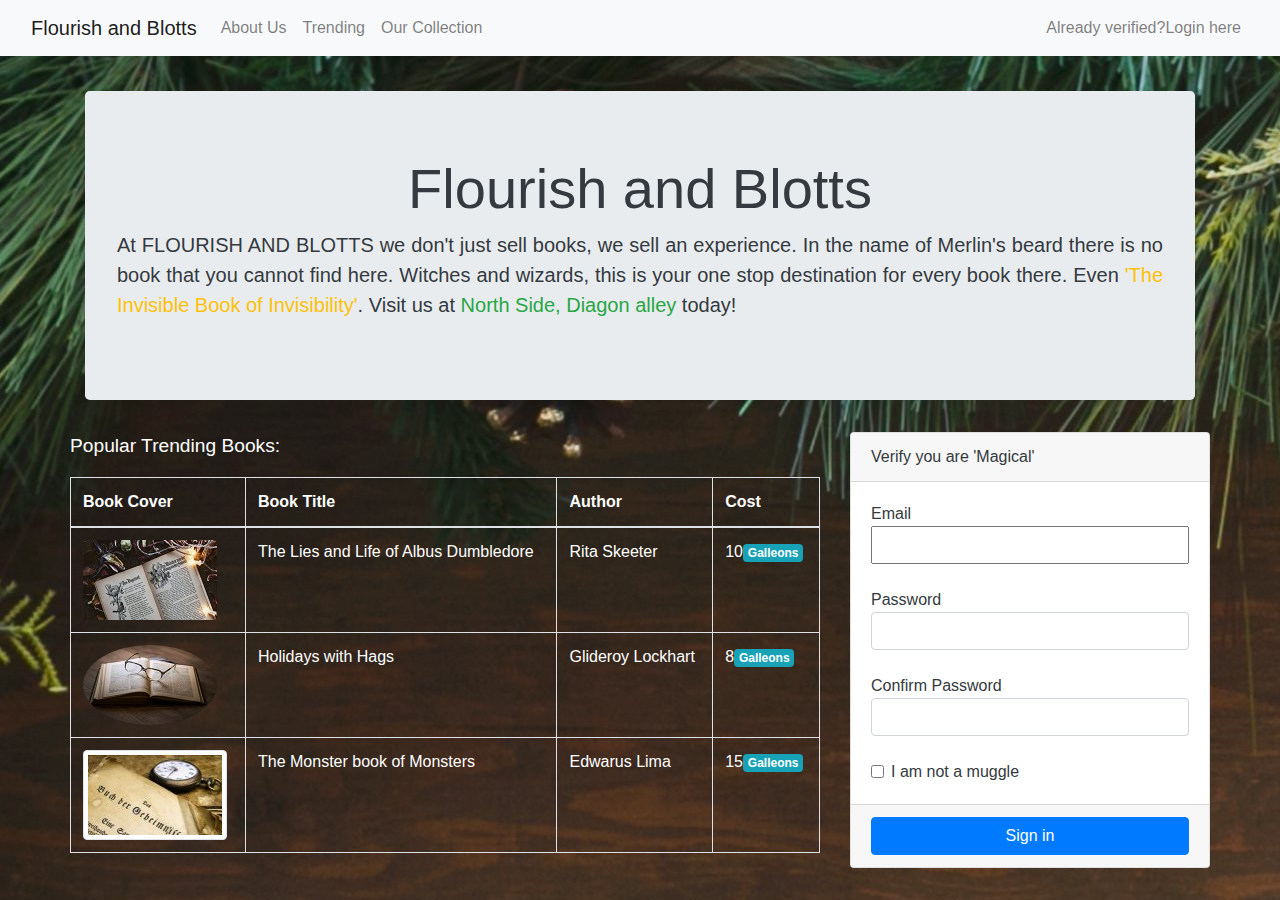
<file: FlourishandBlotts/index.html>
<!DOCTYPE html>
<html>
<head>
  <title>Flourish and Blotts</title>
  <link rel="stylesheet" href="./css/bootstrap.css">
  <link rel="stylesheet" href="./css/styles.css">
  <script type="text/javascript" src="./js/jquery.min.js"></script>
  <script type="text/javascript" src="./js/bootstrap.js"></script>
</head>
<body>
  <nav class="navbar navbar-expand-lg navbar-light bg-light">
    <div class="container-fluid">
       <a class="navbar-brand" href="#">Flourish and Blotts</a>
       <button class="navbar-toggler" type="button" data-bs-toggle="collapse" data-bs-target="#navbarSupportedContent"
        aria-controls="navbarSupportedContent" aria-expanded="false" aria-label="Toggle navigation">
        <span class="navbar-toggler-icon"></span>
      </button>
      <div class="collapse navbar-collapse" id="navbarSupportedContent">
        <ul class="navbar-nav me-auto mb-2 mb-lg-0">
           <li class="nav-item">
             <a class="nav-link" href="#">About Us</a>
            </li>
            <li class="nav-item">
            <a class="nav-link" href="#">Trending</a>
            </li>
            <li class="nav-item">
            <a class="nav-link" href="#">
              Our Collection
            </a>
          </li>
</ul>
<ul class="navbar-nav ml-auto">
          <li class="nav-item">
            <a class="nav-link " href="#">
              Already verified?Login here</a>
          </li>
        </ul>
      </div>
    </div>
  </nav>
  <div class="container" >
    <div class="row">  
      <div class="col-sm-12"> 
        <div class="jumbotron text-justify" style="margin-top: 35px;">
          <h1 class="display-4 text-center text-dark">Flourish and Blotts</h1>
          <p class="lead  text-dark" justify content="between">At FLOURISH AND BLOTTS we don't just sell books, we sell an experience. In the name of Merlin's beard there is 
            no book that you cannot find here. Witches and wizards, this is your one stop destination for every book there. Even <b class="text-warning">'The Invisible
            Book of Invisibility'</b>. Visit us at 
            <b class="text-success">North Side, Diagon alley</b> today!
          </p>  
        </div>
    </div>
    <div class="row">
      <div class="col-sm-8" style="width: 1024px">  
        <table class="table table-bordered">
          <thead>
            <tr><p style="font-size: larger;  width: 710px;">Popular Trending Books:</p>
              <th scope="col">
                Book Cover
              </th>
              <th scope="col">Book Title</th>
              <th scope="col">Author</th>
              <th scope="col">Cost</th>
            </tr>
          </thead>
          <tbody>
            <tr>
              <th scope="row"><img src="images/book1.jpg" class="rounded"></th>
              <td>The Lies and Life of Albus Dumbledore</td>
              <td>Rita Skeeter</td>
              <td>10<span class="badge badge-info">Galleons</span></td>
            </tr>
            <tr>
              <th scope="row"><img src="images/book2.jpg" class="rounded-circle" ></th>
              <td>Holidays with Hags</td>
              <td>Glideroy Lockhart</td>
              <td>8<span class="badge badge-info">Galleons</span></td>
            </tr>
            <tr>
              <th scope="row"><img src="images/book3.jpg" class="img-thumbnail"></th>
              <td>The Monster book of Monsters</td>
              <td>Edwarus Lima</td>
              <td>15<span class="badge badge-info">Galleons</span></td>
            </tr>
          </tbody>
        </table>
      </div>
      <div class="col-sm-4">
        <div class="card">
          <div class="card-header text-dark">
           Verify you are 'Magical'
          </div>
          <div class="card-body text-dark">
      <form>
        <div>Email</div>
        <input type="email" id="form-control" name="inputEmail3" style="width: 100%; padding: 5px;"><br><br>
        <div>
          Password
        </div>
        <input type="password" class="form-control" id="inputPassword3" style="width: 100%;"><br>
        <div>
          Confirm Password
        </div>
        <input type="password" class="form-control" id="inputPassword3" style="width: 100%;"><br>
        <div class="form-check">
          <input class="form-check-input" type="checkbox" id="checkdefault">
          I am not a muggle
         </div>
      </form>
          </div>
          <div class="card-footer">
            <button type="submit" class="btn btn-primary" style="width: 100%">Sign in</button>
          </div>
        </div>
      </div>
    </div>
  </div>
</body>
</html>
</file>
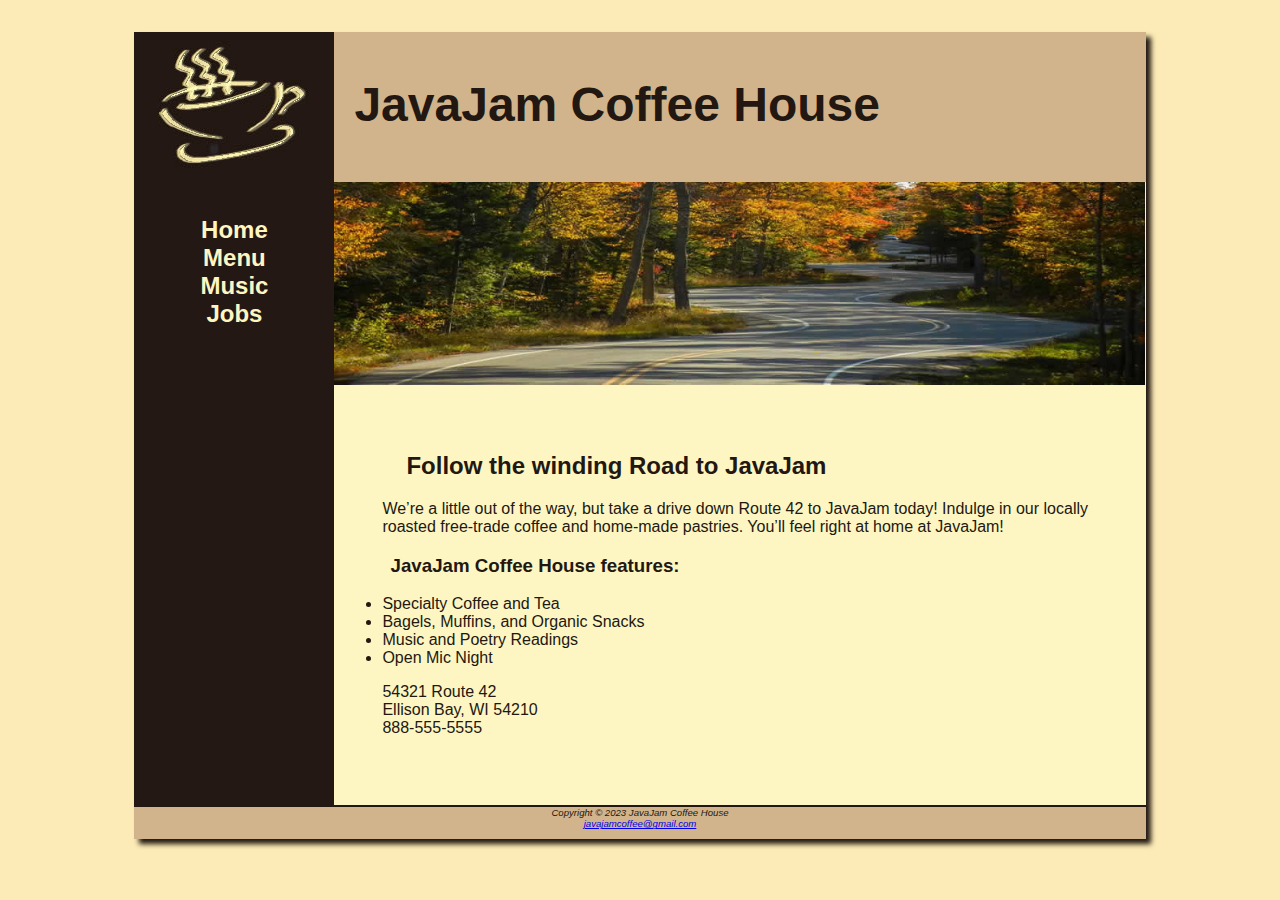
<file: javajam/index.html>
<!DOCTYPE html>
<html lang="en">
	<head>
		<title>JavaJam</title>
		<meta charset="utf-8">
		<link href="style.css" rel="stylesheet">
		<meta name="viewpoint"content="width=device-width,initial-scale=1.0">
	</head>
	<body>
		<div id="wrapper">
			<header>
				<h1>JavaJam Coffee House</h1>
			</header>
			<nav>
				<ul>
					<li><a href="index.html">Home</a></li>
					<li><a href="Menu.html">Menu</a></li>
					<li><a href="Music.html">Music</a></li>
					<li><a href="Jobs.html">Jobs</a></li>
				</ul>
			</nav>
			<main>
				<div id="heroroad"></div>
				<h2>Follow the winding Road to JavaJam</h2>
				<p>We’re a little out of the way, but take a drive down Route 42 to JavaJam today!
				Indulge in our locally roasted free-trade coffee and home-made pastries. You’ll feel
				right at home at JavaJam!</p>
				<h3>JavaJam Coffee House features:</h3>
				<ul>
					<li>Specialty Coffee and Tea</li>
					<li>Bagels, Muffins, and Organic Snacks</li>
					<li>Music and Poetry Readings</li>
					<li>Open Mic Night</li>
				</ul>
				<div>
					54321 Route 42<br>
					Ellison Bay, WI 54210<br>
					<a id="mobile" href="tel:888-555-5555">888-555-5555</a>
					<span id="desktop">888-555-5555</span>
				</div>
				<br>
				<br>
			</main>
				<footer>
					Copyright &copy; 2023 JavaJam Coffee House<br>
					<a href="javajamcoffee@gmail.com">javajamcoffee@gmail.com</a>
				</footer>
		</div>
	</body>
</html>
</file>
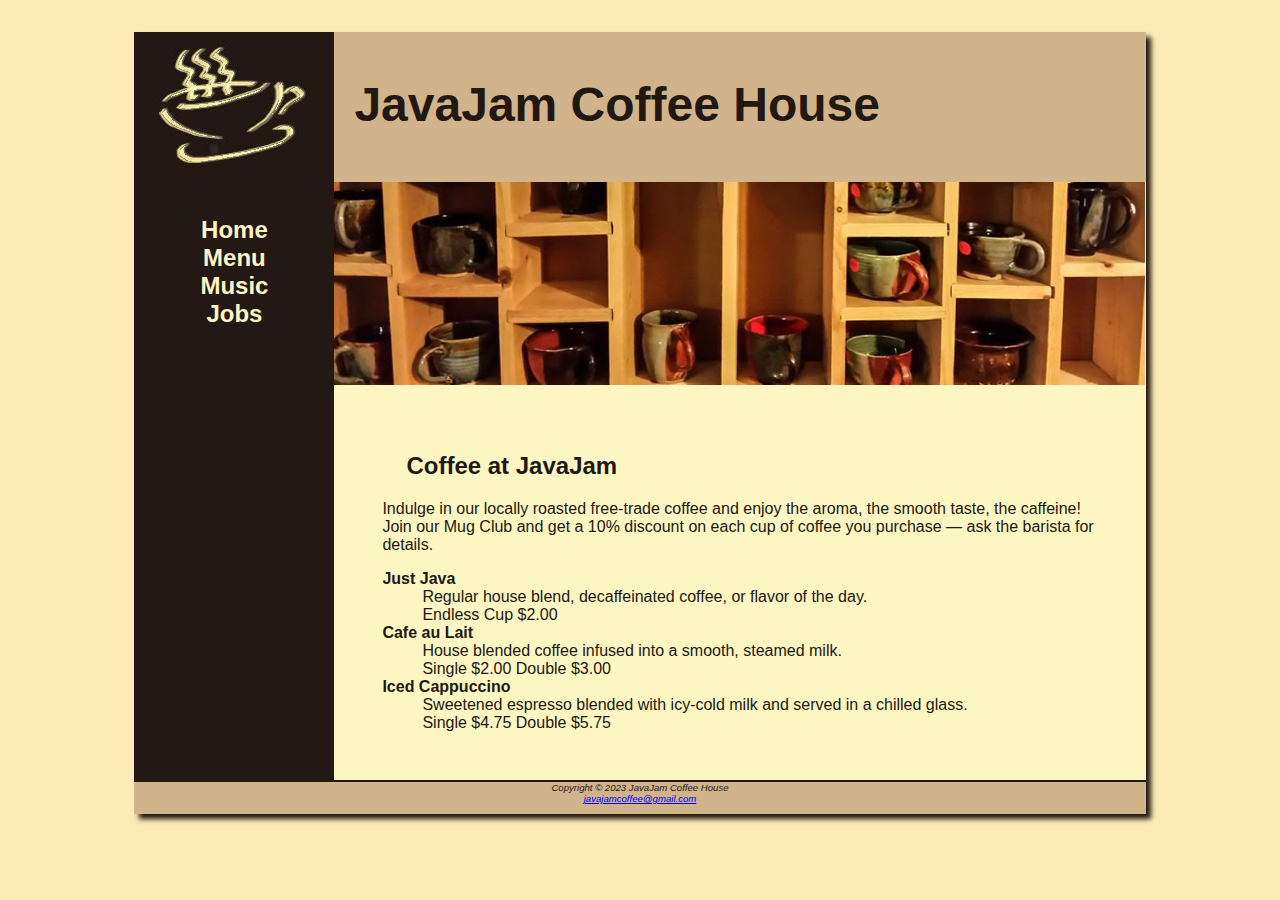
<file: javajam/Menu.html>
<!DOCTYPE html>
<html lang="en">
	<head>
		<title>JavaJam Coffee House Menu</title>
		<meta charset="utf-8">
		<link href="style.css" rel="stylesheet">
		<meta name="viewpoint"
		content="width=device-width,initial-scale=1.0">
	</head>
	<body>
		<div id="wrapper">
		<header>
			<h1>JavaJam Coffee House</h1>
		</header>
		<nav>
			<ul>
				<li><a href="index.html">Home</a></li>
				<li><a href="Menu.html">Menu</a></li>
				<li><a href="Music.html">Music</a></li>
				<li><a href="Jobs.html">Jobs</a></li>
			</ul>
	    </nav>
		<main>
			<div id="heromugs"></div>
			<h2>Coffee at JavaJam</h2>
			<p>Indulge in our locally roasted free-trade coffee and enjoy the aroma, the smooth taste,
			the caffeine! Join our Mug Club and get a 10% discount on each cup of coffee you
			purchase — ask the barista for details.</p>
			<dl>
   				<dt><strong>Just Java</strong></dt>
     			<dd>Regular house blend, decaffeinated coffee, or flavor of the day.<br>
      			Endless Cup $2.00</dd>
   				<dt><strong>Cafe au Lait</strong></dt>
     			<dd>House blended coffee infused into a smooth, steamed milk.<br>
     			Single $2.00 Double $3.00</dd>
   				<dt><strong>Iced Cappuccino</strong></dt>
				<dd>Sweetened espresso blended with icy-cold milk and served in a chilled glass.<br>
    			Single $4.75 Double $5.75</dd>
			</dl>
		</main>
		<footer>
			Copyright &copy; 2023 JavaJam Coffee House<br>
			<a href="javajamcoffee@gmail.com">javajamcoffee@gmail.com</a>
		</footer>
		</div>

	</body>
</html>
</file>
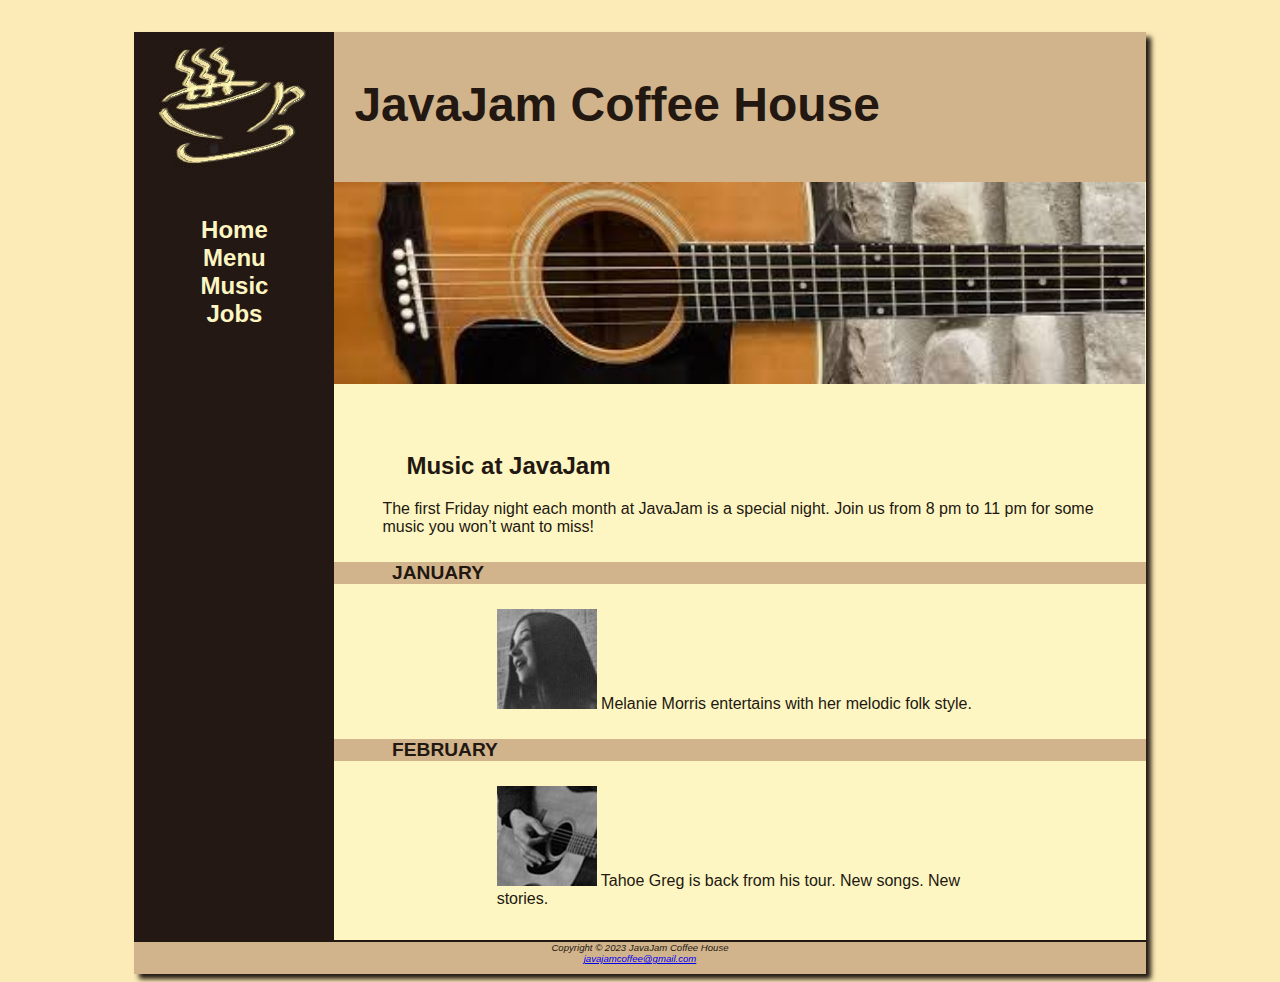
<file: javajam/Music.html>
<!DOCTYPE html>
<html lang="en">
	<head>
		<title>JavaJam Coffee House Music</title>
		<meta charset="utf-8">
		<link href="style.css" rel="stylesheet">
		<meta name="viewpoint"content="width=device-width,initial-scale=1.0">
	</head>
	<body>
		<div id="wrapper">
			<header>
				<h1>JavaJam Coffee House</h1>
			</header>
				<nav>
			<ul>
				<li><a href="index.html">Home</a></li>
				<li><a href="Menu.html">Menu</a></li>
				<li><a href="Music.html">Music</a></li>
				<li><a href="Jobs.html">Jobs</a></li>
			</ul>
	    </nav>
		<main>
			<div id="heroguitar"></div>
			<h2>Music at JavaJam</h2>
			<p>The first Friday night each month at JavaJam is a special night. Join us from 8 pm to
			11 pm for some music you won’t want to miss!</p>
			<h4>January</h4>
			<div class="details">
				 <img class="floatleft" src="m.jpg" alt="Melani"></a>
				 	Melanie Morris entertains with her melodic folk style.
			</div>
			<h4>February</h4>
			<div class="details">
				<img class="floatleft" src="t.jpg" alt="Greg"></a>
					Tahoe Greg is back from his tour. New songs. New stories.
			</div>
		</main>
		<footer>
			Copyright &copy; 2023 JavaJam Coffee House<br>
			<a href="javajamcoffee@gmail.com">javajamcoffee@gmail.com</a>
		</footer>
		</div>
	</body>
</html>
</file>
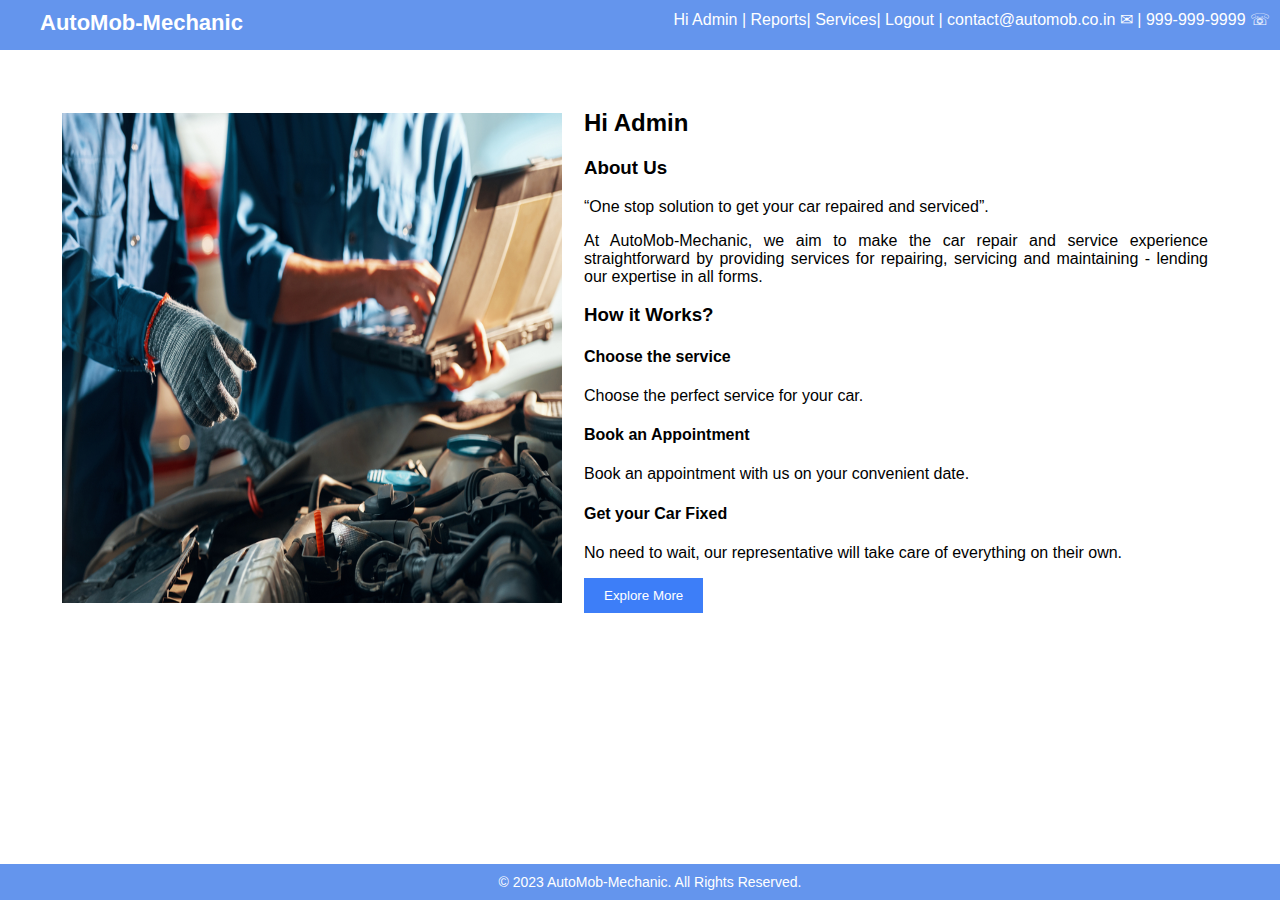
<file: Capstone/html/admin.html>
<!DOCTYPE html>
<html lang="en">

<head>
    <meta charset="UTF-8">
    <meta name="viewport" content="width=device-width, initial-scale=1.0">
    <meta http-equiv="X-UA-Compatible" content="ie=edge" />
    <link rel="stylesheet" href="../css/main.css">
    <link rel="stylesheet" href="../css/home.css">
    <script src="../js/main.js"></script>
    <title>Home | AutoMob-Mechanic</title>
    <style>
        
    </style>
</head>

<body>
    <header>
        <b><a href="./home.html">AutoMob-Mechanic</a></b>
        
        <nav>
            <span>Hi Admin | </span>
            <a href="./reports.html">Reports</a>|
            <a href="./services.html">Services</a>|
            <a href="./home.html" id="logout">Logout | </a>
            <a href="mailto:contact@automob.co.in">contact@automob.co.in &#9993; | </a>
            <a>999-999-9999 &#9743;</a>
        </nav>
    </header>
    <main>
        <section>
            <table>
                <tr>
                    <td>
                        <img src="../images/shutterstock_1162290817.jpg" width="500" height="490">
                    </td>
                    <td>
                        <section>
                            <h2>Hi Admin</h2>
                            <h3>About Us</h3>
                            <q>One stop solution to get your car repaired and serviced</q>.
                            <p>
                                At AutoMob-Mechanic, we aim to make the car repair and service experience
                                straightforward by providing services for repairing, servicing and maintaining -
                                lending our expertise in all forms.
                            </p>
                        </section>
                        <section>
                            <h3>How it Works?</h3>
                            <h4>Choose the service</h4>
                            <p>
                                Choose the perfect service for your car.
                            </p>
                            <h4>Book an Appointment</h4>
                            <p>
                                Book an appointment with us on your convenient date.
                            </p>
                            <h4>Get your Car Fixed</h4>
                            <p>
                                No need to wait, our representative will take care of everything on their
                                own.
                            </p>
                            <button id="explor-btn" onclick="redirectToServicesPage()">Explore More</button>
                            <br><br>
                        </section>
                    </td>
                </tr>
            </table>
        </section>
    </main>
    <footer>
        <span>&copy; 2023 AutoMob-Mechanic. All Rights Reserved.</span>
    </footer>
    <script>
    
        document.getElementById("logout").addEventListener("click", function() {
        window.location.href = "./home.html";
    });
          </script>
          
</body>

</html>
</file>
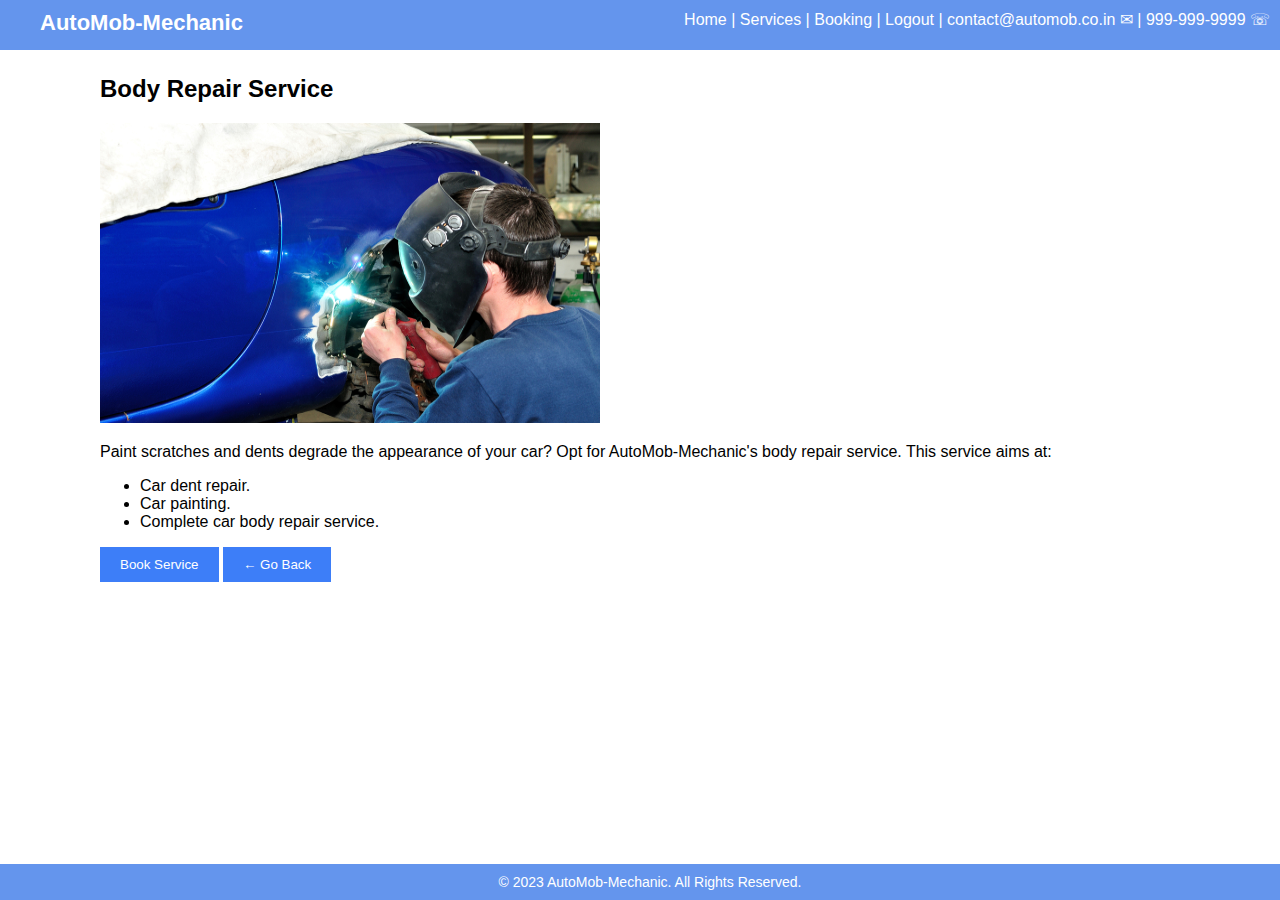
<file: Capstone/html/body-repair-service.html>
<!DOCTYPE html>
<html lang="en">

<head>
    <meta charset="UTF-8">
    <meta name="viewport" content="width=device-width, initial-scale=1.0">
    <meta http-equiv="X-UA-Compatible" content="ie=edge" />
    <link rel="stylesheet" href="../css/main.css">
    <link rel="stylesheet" href="../css/service-detail.css">
    <script src="../js/services.js"></script>
    <title>Body Repair | AutoMob-Mechanic</title>
</head>

<body>
    <header>
        <b><a href="./home.html">AutoMob-Mechanic</a></b>
        <nav>
            <span id="name"></span>
            <a href="./home.html">Home</a> |
            <a href="./services.html">Services</a> |
            <a href="./booking.html">Booking</a> |
            <a href="./home.html" id="logout">Logout | </a>

            <a href="mailto:contact@automob.co.in">contact@automob.co.in &#9993;</a> |
            <a>999-999-9999 &#9743;</a>
        </nav>
    </header>

    <main>
        <section>
            <h2>Body Repair Service</h2>
            <img src="../images/shutterstock_117290149.jpg" width="500" height="300">
            <p>
                Paint scratches and dents degrade the appearance of your car? Opt for AutoMob-Mechanic's
                body repair service. This service aims at:
            </p>
            <ul>
                <li>Car dent repair.</li>
                <li>Car painting.</li>
                <li>Complete car body repair service.</li>
            </ul>
            <button onclick="bookService()">Book Service</button>
            <button onclick="goBack()">&#8592; Go Back</button>
        </section>
    </main>

    <footer>
        <span>&copy; 2023 AutoMob-Mechanic. All Rights Reserved.</span>
    </footer>
</body>

</html>
</file>
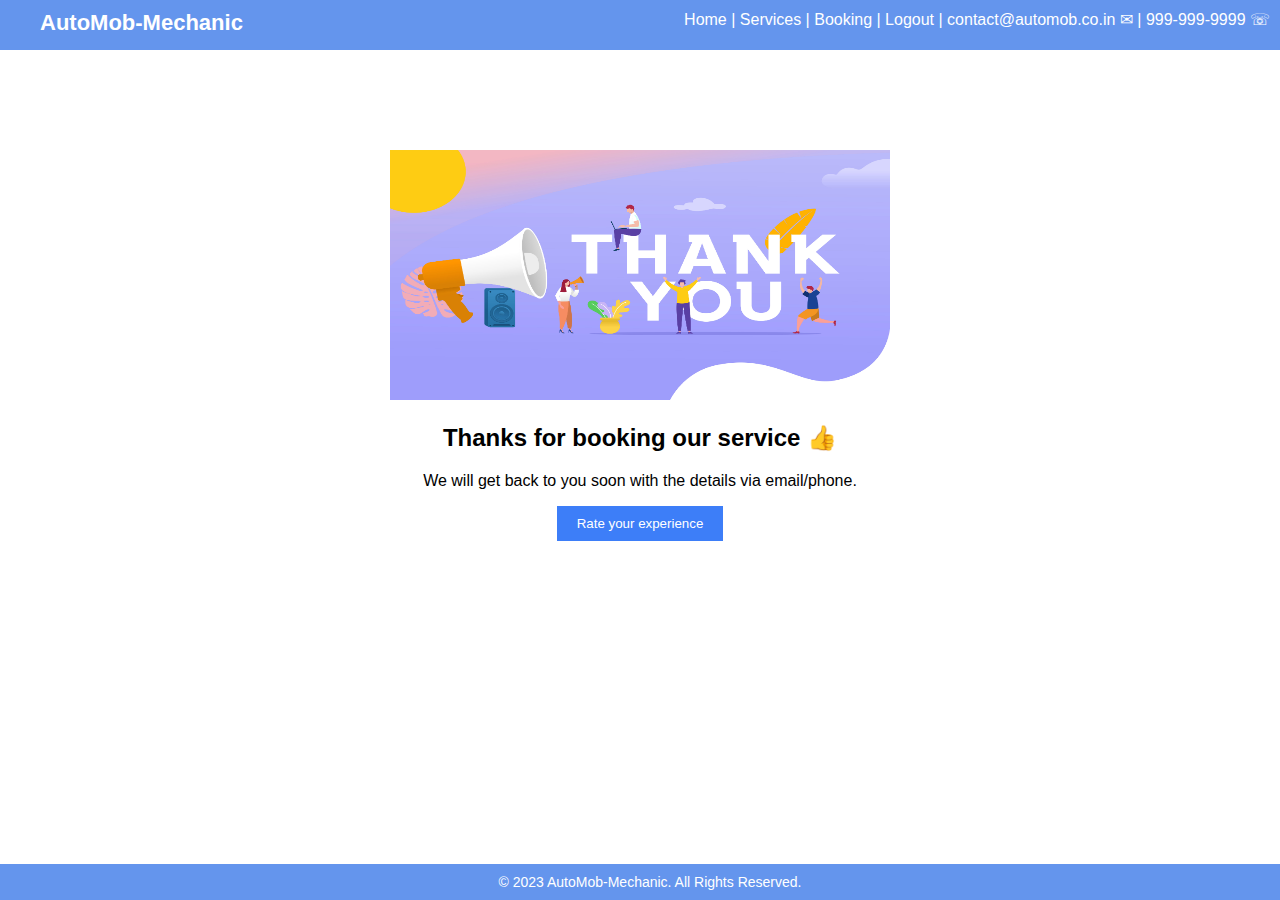
<file: Capstone/html/booking-success.html>
<!DOCTYPE html>
<html lang="en">

<head>
  <meta charset="UTF-8">
  <meta name="viewport" content="width=device-width, initial-scale=1.0">
  <meta http-equiv="X-UA-Compatible" content="ie=edge" />
  <link rel="stylesheet" href="../css/main.css">
  <link rel="stylesheet" href="../css/bookingsuccess.css">
  <link rel="stylesheet" href="../css/modal.css"> 
   <script src="../js/main.js"></script>
  <script src="../js/booking.js"></script>
  <title>Booking Success | AutoMob-Mechanic</title>
</head>

<body>
  <header>
    <b><a href="./home.html">AutoMob-Mechanic</a></b>
    <nav>
      <span id="name"></span>
      <a href="./home.html">Home</a> |
      <a href="./services.html">Services</a> |
      <a href="./booking.html">Booking</a> |
      <a href="./home.html" id="logout">Logout | </a>
      <a href="mailto:contact@automob.co.in">contact@automob.co.in &#9993;</a> |
      <a>999-999-9999 &#9743;</a>
    </nav>
  </header>
  <main>
    <div id="booking-confirmation">
      <img src="../images/shutterstock_1218932152.jpg" width="500" height="250">
      <h2>Thanks for booking our service <span>&#128077;</span></h2>
      <p>We will get back to you soon with the details via email/phone.</p>
      <button id="feedback-button"onclick="setupFeedbackPopup() ">Rate your experience</button>
    </div>
    <div id="rating-popup" class="modal">
      <div class="modal-content">
        <span class="close">&times;</span>
        <h2>Please rate your experience:</h2>
        <form>
          <label for="rating">Rating:</label>
          <select id="rating">
            <option value="1">1</option>
            <option value="2">2</option>
            <option value="3">3</option>
            <option value="4">4</option>
            <option value="5">5</option>
          </select>
          <br><br>
          <button type="submit">Submit</button>
        </form>
      </div>
    </div>
  </main>
  <footer>
    <span>&copy; 2023 AutoMob-Mechanic. All Rights Reserved.</span>
  </footer>

</body>

</html>
</file>
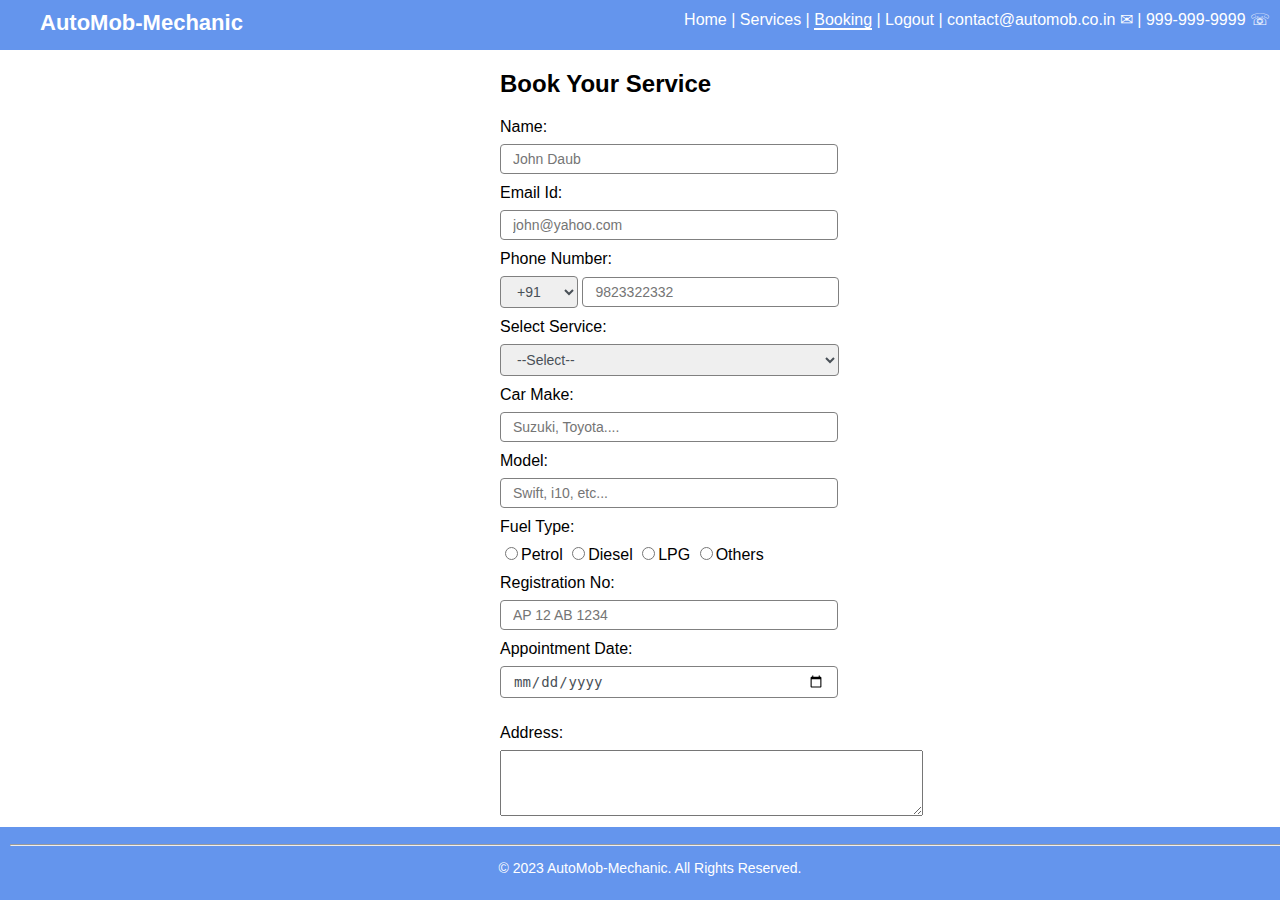
<file: Capstone/html/booking.html>
<!DOCTYPE html>
<html lang="en">

<head>
  <meta charset="UTF-8">
  <meta name="viewport" content="width=device-width, initial-scale=1.0">
  <meta http-equiv="X-UA-Compatible" content="ie=edge" />
  <link rel="stylesheet" href="../css/main.css">
  <link rel="stylesheet" href="../css/booking.css">
  <script src="../js/main.js"></script>

  <script src="../js/booking.js"></script>
  <title>Booking | AutoMob-Mechanic</title>
</head>

<body>
  <header>
    <b><a href="./home.html">AutoMob-Mechanic</a></b>
    <nav>
      <span id="name"></span>
      <a href="./home.html">Home</a> |
      <a href="./services.html">Services</a> |
      <a href="./booking.html" class="active">Booking</a> |
      <a href="./home.html" id="logout">Logout | </a>
      <a href="mailto:contact@automob.co.in">contact@automob.co.in &#9993;</a> |
      <a>999-999-9999 &#9743;</a>
    </nav>
  </header>
  <main>
    <h2>Book Your Service</h2>
    <form method="POST" action="./booking-success.html">
      <div>
        <label for="name">Name:</label>
        <input type="text" id="name" placeholder="John Daub" required pattern="^[A-Za-z]{1,}[\s][A-Za-z]{1,}$">
      </div>
      <div>
        <label for="emailId">Email Id:</label>
        <input type="email" id="emailId" placeholder="john@yahoo.com" required pattern="[A-z\d\s]{1,}[@][a-z]{1,}(.com)$">
      </div>
      <div>
        <label for="phNo">Phone Number:</label>
        <select id="phNoCode">
          <option value="+213">+213</option>
          <option value="+91" selected>+91</option>
          <option value="+244">+244</option>
          <option value="+61">+61</option>
        </select>
        <input type="tel" id="phNo" placeholder="9823322332" pattern="[0-9]{10}" required>
      </div>
      <div>
        <label for="selectService">Select Service:</label>
        <select id="selectService" name="selectService" style="width:43.5%">
          <option disabled selected>--Select--</option>
          <option value="preventive maintenance service">Preventive Maintenance Service</option>
          <option value="body repair service">Body Repair Service</option>
          <option value="car care service">Car Care Service</option>
        </select>
      </div>
      <div>
        <label for="carMake">Car Make:</label>
        <input type="text" id="carMake" list="carList" placeholder="Suzuki, Toyota...." required>
        <datalist id="carList">
          <option value="Mahindra"></option>
          <option value="Maruti and Suzuki"></option>
          <option value="Honda"></option>
          <option value="Hyundai"></option>
          <option value="Ford"></option>
          <option value="Toyota"></option>
          <option value="Nissan"></option>
        </datalist>
      </div>
      <div>
        <label for="model">Model:</label>
        <input type="text" id="model" placeholder="Swift, i10, etc..." required>
      </div>
      <div>
        <label for="fuelType" required>Fuel Type:</label>
        <input type="radio" value="petrol" name="fuelType">Petrol</input>
        <input type="radio" value="diesel" name="fuelType">Diesel</input>
        <input type="radio" value="LPG" name="fuelType">LPG</input>
        <input type="radio" value="others" name="fuelType">Others</input>
    </div>
      <div>
        <label for="regNo">Registration No:</label>
        <input type="text" id="regNo" placeholder="AP 12 AB 1234" pattern="^[A-Za-z]{2}[\s][0-9]{2}[\s][A-Za-z]{1,2}[\s][0-9]{4}$" required>
      </div>
      <div>
        <label for="appointmentDate">Appointment Date:</label>
        <input type="date" id="appointmentDate" name="appointmentDate" required >
        <p id="errorMsg"></p>
    </div>
    <div>
        <label for="address">Address:</label>
        <textarea id="address" cols="50" rows="4"></textarea>
    </div>
    </form>
        <form method="POST" action="./booking-success.html" onsubmit="return handleFormSubmit(event)">
          <button type="submit" id="bookBtn">Book Now</button>
        </form>
    </main>
    <footer>
    <hr>
    <p>&copy; 2023 AutoMob-Mechanic. All Rights Reserved.</p>
    </footer>
    
 </body>
</html>
</file>
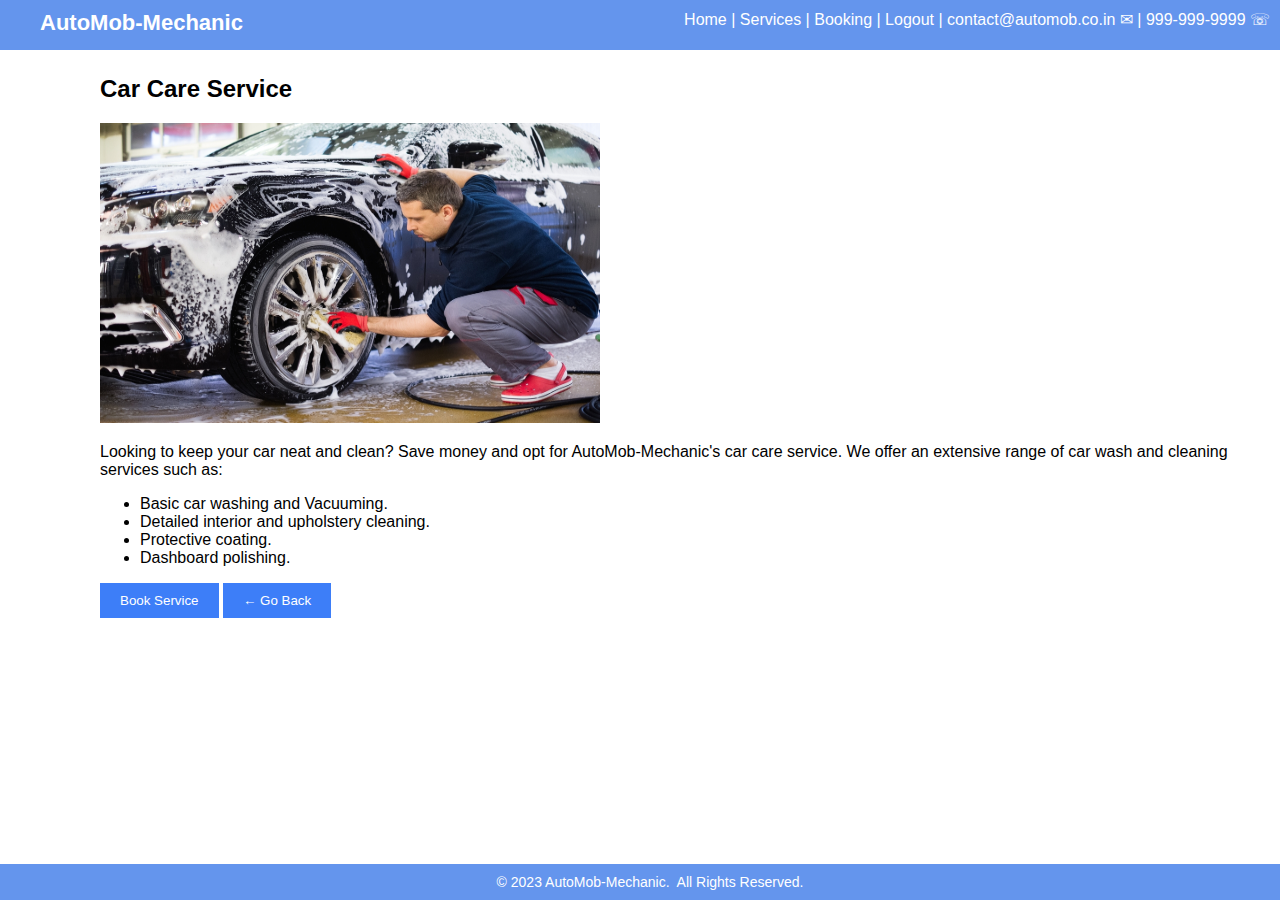
<file: Capstone/html/car-care-service.html>
<!DOCTYPE html>
<html lang="en">

<head>
    <meta charset="UTF-8">
    <meta name="viewport" content="width=device-width, initial-scale=1.0">
    <meta http-equiv="X-UA-Compatible" content="ie=edge" />
    <link rel="stylesheet" href="../css/main.css">
    <link rel="stylesheet" href="../css/service-detail.css">
    <script src="../js/services.js"></script>
    <title>Car Care | AutoMob-Mechanic</title>
</head>

<body>
    <header>
        <b><a href="./home.html">AutoMob-Mechanic</a></b>
        <nav>
            <span id="name"></span>
            <a href="./home.html">Home</a> |
            <a href="./services.html">Services</a> |
            <a href="./booking.html">Booking</a> |
            <a href="./home.html" id="logout">Logout | </a>

            <a href="mailto:contact@automob.co.in">contact@automob.co.in &#9993;</a> |
            <a>999-999-9999 &#9743;</a>
        </nav>
    </header>
    <main>
        <section>
            <h2>Car Care Service</h2>
            <img src="../images/shutterstock_243440098.jpg" width="500" height="300">
            <p>
                Looking to keep your car neat and clean? Save money and opt for AutoMob-Mechanic's
                car care service. We offer an extensive range of car wash and cleaning services such as:
            </p>
            <ul>
                <li>Basic car washing and Vacuuming.</li>
                <li>Detailed interior and upholstery cleaning.</li>
                <li>Protective coating.</li>
                <li>Dashboard polishing.</li>
            </ul>
            <button onclick="bookService()">Book Service</button>
            <button onclick="goBack()">&#8592; Go Back</button>
        </section>
    </main>
    <footer>
        <span>&copy; 2023 AutoMob-Mechanic.</span>&nbsp;
        <span>All Rights Reserved.</span>
    </footer>
</body>

</html>
</file>
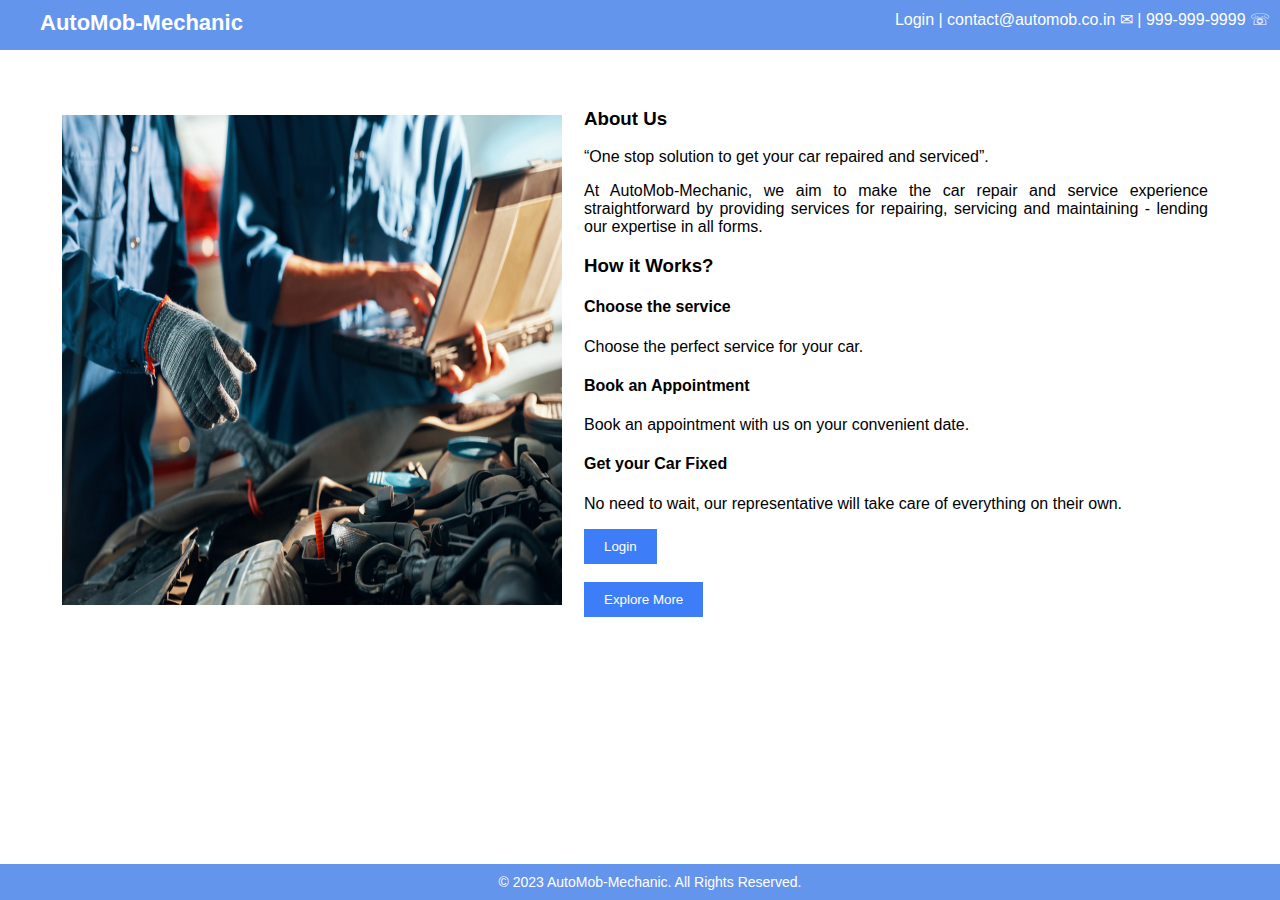
<file: Capstone/html/home.html>
<!DOCTYPE html>
<html lang="en">

<head>
    <meta charset="UTF-8">
    <meta name="viewport" content="width=device-width, initial-scale=1.0">
    <meta http-equiv="X-UA-Compatible" content="ie=edge" />
    <link rel="stylesheet" href="../css/main.css">
    <link rel="stylesheet" href="../css/home.css">
    <script src="../js/main.js"></script>
    <title>Home | AutoMob-Mechanic</title>
    <style>
        
    </style>
</head>

<body>
    <header>
        <b><a href="./home.html">AutoMob-Mechanic</a></b>
        <nav>
            <a href="./login.html" id="login">Login | </a>
            <a href="mailto:contact@automob.co.in">contact@automob.co.in &#9993; | </a>
            <a>999-999-9999 &#9743;</a>
        </nav>
    </header>
    <main>
        <section>
            <table>
                <tr>
                    <td>
                        <img src="../images/shutterstock_1162290817.jpg" width="500" height="490">
                    </td>
                    <td>
                        <section>
                            <h3>About Us</h3>
                            <q>One stop solution to get your car repaired and serviced</q>.
                            <p>
                                At AutoMob-Mechanic, we aim to make the car repair and service experience
                                straightforward by providing services for repairing, servicing and maintaining -
                                lending our expertise in all forms.
                            </p>
                        </section>
                        <section>
                            <h3>How it Works?</h3>
                            <h4>Choose the service</h4>
                            <p>
                                Choose the perfect service for your car.
                            </p>
                            <h4>Book an Appointment</h4>
                            <p>
                                Book an appointment with us on your convenient date.
                            </p>
                            <h4>Get your Car Fixed</h4>
                            <p>
                                No need to wait, our representative will take care of everything on their
                                own.
                            </p>
                            <button id="login" onclick="redirectToLoginPage()">Login</button>
                            <br><br>
                            
                            <button id="explor-btn" onclick="redirectToServicesPage()">Explore More</button>
                            <br><br>
                        </section>
                    </td>
                </tr>
            </table>
        </section>
    </main>
    <footer>
        <span>&copy; 2023 AutoMob-Mechanic. All Rights Reserved.</span>
    </footer>
</body>

</html>
</file>
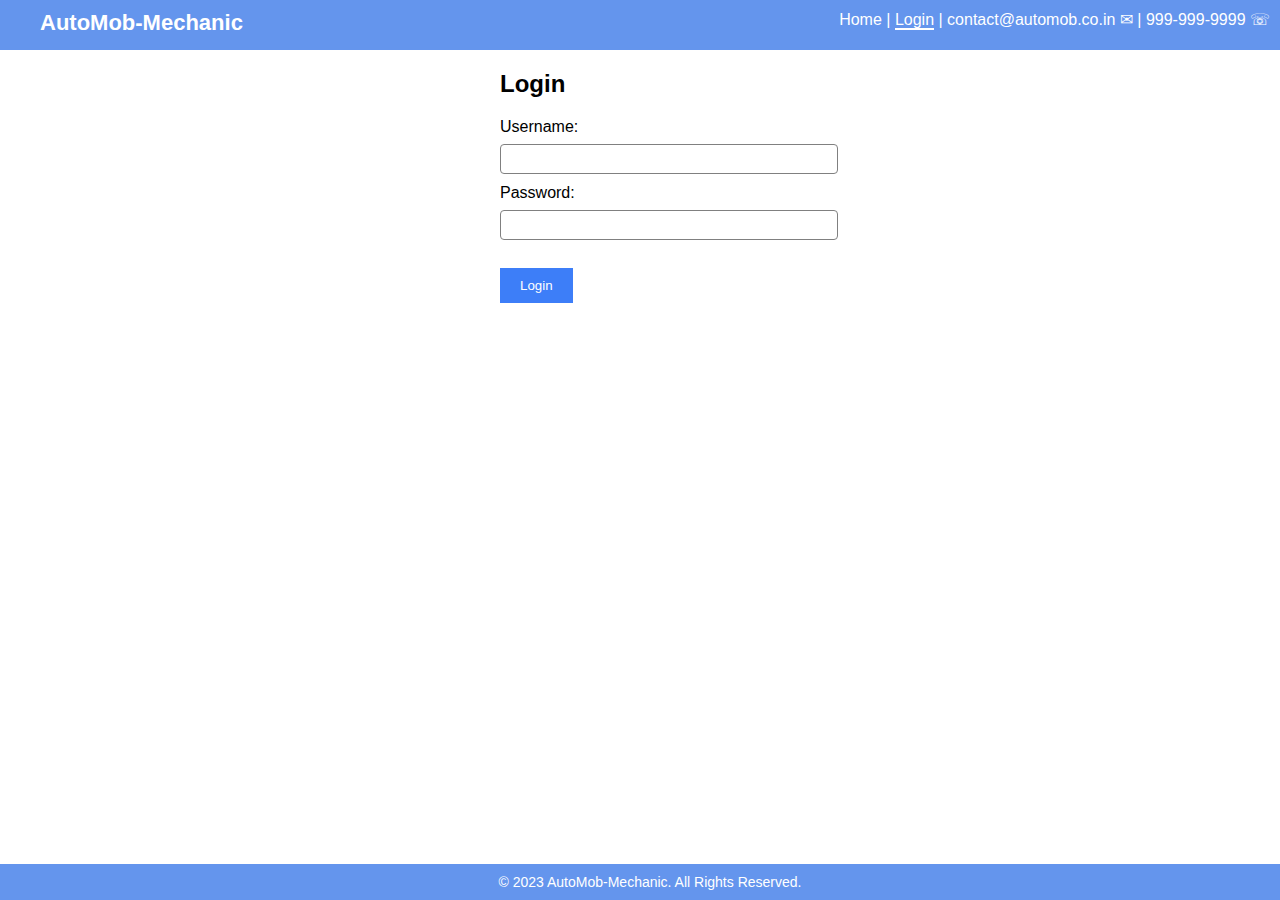
<file: Capstone/html/login.html>
<!DOCTYPE html>
<html lang="en">

<head>
  <meta charset="UTF-8">
  <meta name="viewport" content="width=device-width, initial-scale=1.0">
  <meta http-equiv="X-UA-Compatible" content="ie=edge" />
  <link rel="stylesheet" href="../css/main.css">
  <link rel="stylesheet" href="../css/booking.css">
  <script src="../js/main.js"></script>
  <script src="../js/login.js"></script>
  <title>Login | AutoMob-Mechanic</title>
</head>

<body>
  <header>
    <b><a href="./home.html">AutoMob-Mechanic</a></b>
    <nav>
      <a href="./home.html">Home</a> |
      <a href="./login.html" class="active">Login</a> |
      <a href="mailto:contact@automob.co.in">contact@automob.co.in &#9993;</a> |
      <a>999-999-9999 &#9743;</a>
    </nav>
  </header>
  <main>
    <h2>Login</h2>
    <form>
      <div>
        <label for="uname">Username:</label>
        <input type="text" id="uname" required>
      </div>
      <div>
        <label for="pwd">Password:</label>
        <input type="password" id="pwd" required>
      </div>
      <br>
      <div>
        <input type="button" value="Login" onclick="checkLogin()">
      </div>
      <br><br>
    </form>
  </main>
  <footer>
    <span>&copy; 2023 AutoMob-Mechanic. All Rights Reserved.</span>
  </footer>
  
</body>

</html>
</file>
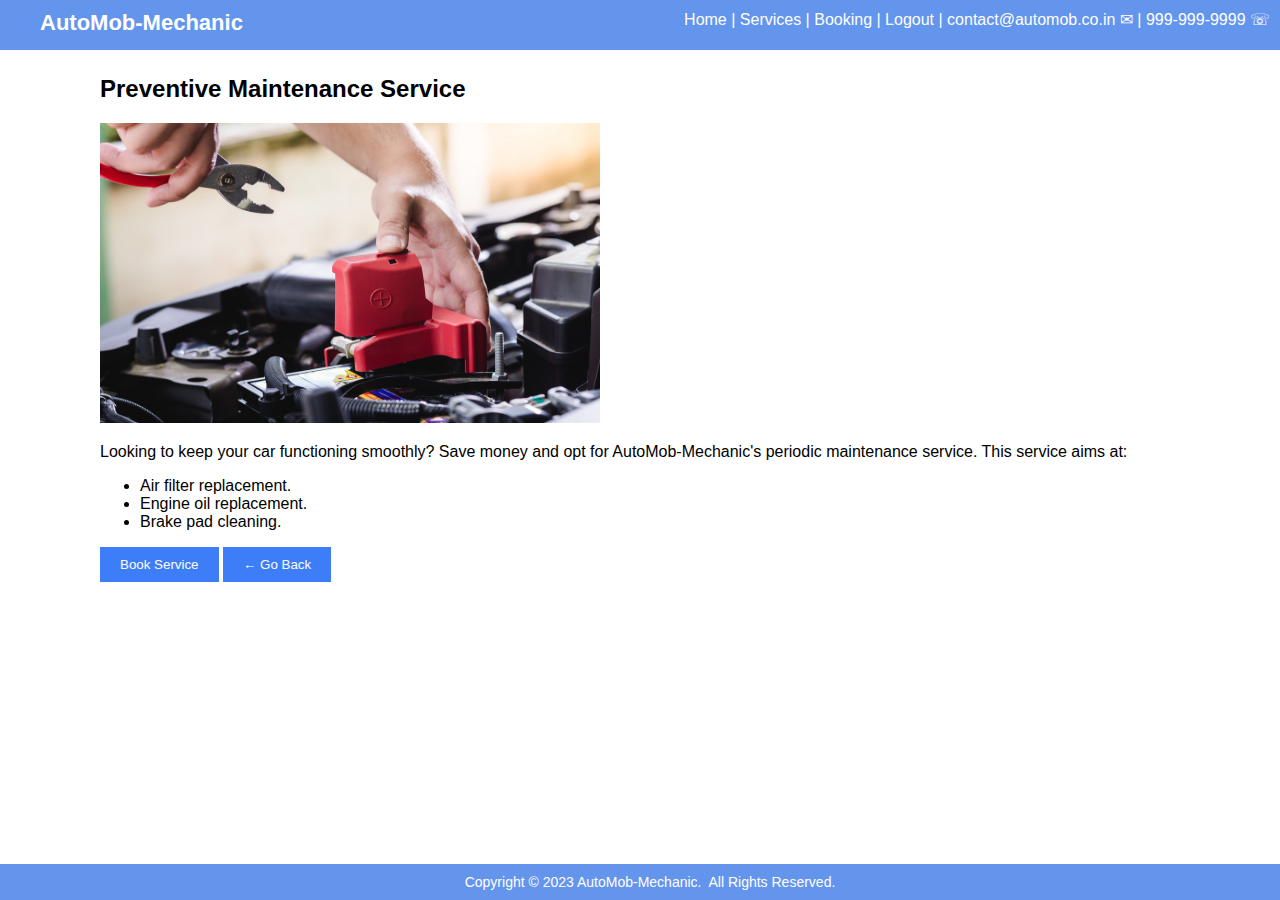
<file: Capstone/html/preventive-maintenance-service.html>
<!DOCTYPE html>
<html lang="en">

<head>
  <meta charset="UTF-8">
  <meta name="viewport" content="width=device-width, initial-scale=1.0">
  <meta http-equiv="X-UA-Compatible" content="ie=edge" />
  <link rel="stylesheet" href="../css/main.css">
  <link rel="stylesheet" href="../css/service-detail.css">
  <script src="../js/services.js"></script>
  <title>Preventive Maintenance Service | AutoMob-Mechanic</title>
</head>

<body>
  <header>
    <b><a href="./home.html">AutoMob-Mechanic</a></b>
    <nav>
      <span id="name"></span>
      <a href="./home.html">Home</a> |
      <a href="./services.html">Services</a> |
      <a href="./booking.html">Booking</a> |
      <a href="./home.html" id="logout">Logout | </a>

      <a href="mailto:contact@automob.co.in">contact@automob.co.in &#9993;</a> |
      <a>999-999-9999 &#9743;</a>
    </nav>
  </header>

  <main>
    <section>
      <h2>Preventive Maintenance Service</h2>
      <img src="../images/shutterstock_459874633.jpg" width="500" height="300">
      <p>
        Looking to keep your car functioning smoothly? Save money and opt for AutoMob-Mechanic's periodic maintenance
        service. This service aims at:
      </p>
      <ul>
        <li>Air filter replacement.</li>
        <li>Engine oil replacement.</li>
        <li>Brake pad cleaning.</li>
      </ul>
      <button onclick="bookService()">Book Service</button>
      <button onclick="goBack()">&#8592; Go Back</button>
    </section>
  </main>

  <footer>
    <span>Copyright &copy; 2023 AutoMob-Mechanic.</span>&nbsp;
    <span>All Rights Reserved.</span>
  </footer>
</body>

</html>
</file>
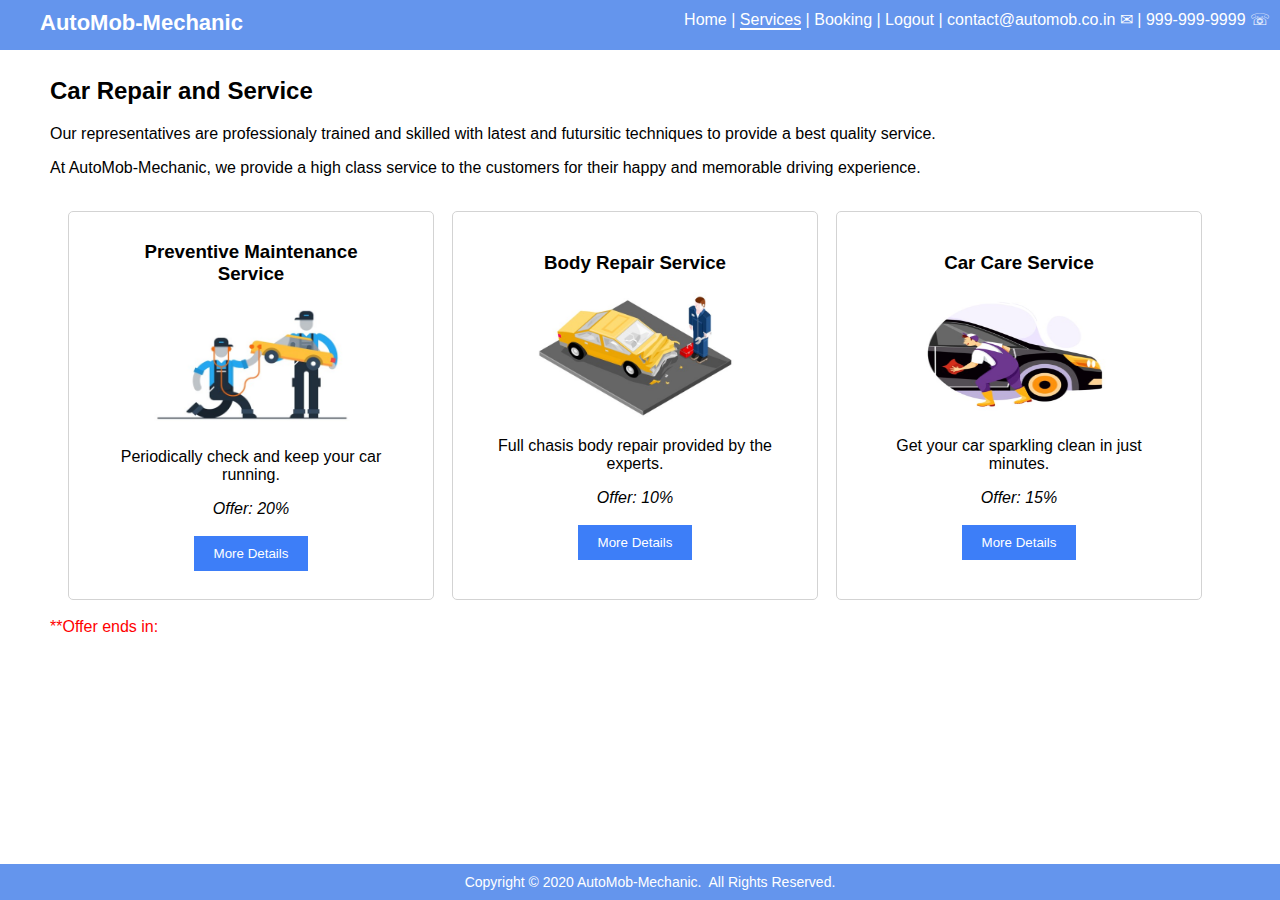
<file: Capstone/html/services.html>
<!DOCTYPE html>
<html lang="en">

<head>
    <meta charset="UTF-8">
    <meta name="viewport" content="width=device-width, initial-scale=1.0">
    <meta http-equiv="X-UA-Compatible" content="ie=edge" />
    <link rel="stylesheet" href="../css/main.css">
    <link rel="stylesheet" href="../css/service.css">
    <script src="../js/services.js" defer></script>
    <title>Services | AutoMob-Mechanic</title>
</head>

<body>
    <header>
        <b><a href="./home.html">AutoMob-Mechanic</a></b>
        <nav>
            <span id="name"></span>
            <a href="./home.html">Home</a> |
            <a href="./services.html" class="active">Services</a> |
            <a href="./booking.html">Booking</a> |
            <a href="./home.html" id="logout">Logout | </a>
            <a href="mailto:contact@automob.co.in">contact@automob.co.in &#9993;</a> |
            <a>999-999-9999 &#9743;</a>
        </nav>
    </header>
    <main>
        <section>
            <h2>Car Repair and Service</h2>
            <p>
                Our representatives are professionaly trained and skilled with latest and futursitic techniques to
                provide a best quality service.
            </p>
            <p>
                At AutoMob-Mechanic, we provide a high class service to the customers for their happy and memorable
                driving experience.
            </p>
            <table>
                <tr>
                    <td>
                        <h3>Preventive Maintenance Service</h3>
                        <img src="../images/shutterstock_330500969.jpg" width="200" height="125">
                        <p>Periodically check and keep your car running.</p>
                        <em>Offer: 20%</em><br><br>
                        <button onclick="location.assign('./preventive-maintenance-service.html')">More Details</button>
                        <br><br>
                    </td>
                    <td>
                        <h3>Body Repair Service</h3>
                        <img src="../images/shutterstock_277260179.jpg" width="200" height="125"><br>
                        <p>Full chasis body repair provided by the experts.</p>
                        <em>Offer: 10%</em><br><br>
                        <button onclick="location.assign('./body-repair-service.html')">More Details</button>
                        <br><br>
                    </td>
                    <td>
                        <h3>Car Care Service</h3>
                        <img src="../images/shutterstock_1665024397.jpg" width="200" height="125">
                        <p>Get your car sparkling clean in just minutes.</p>
                        <em>Offer: 15%</em><br><br>
                        <button onclick="location.assign('./car-care-service.html')">More Details</button>
                        <br><br>
                    </td>
                </tr>
            </table>
            <div>**Offer ends in: <span id="counter"></span></div>
        </section>
    </main>
    <footer>
        <span>Copyright &copy; 2020 AutoMob-Mechanic.</span>&nbsp;
        <span>All Rights Reserved.</span>
    </footer>
    </body>
</html>
</file>
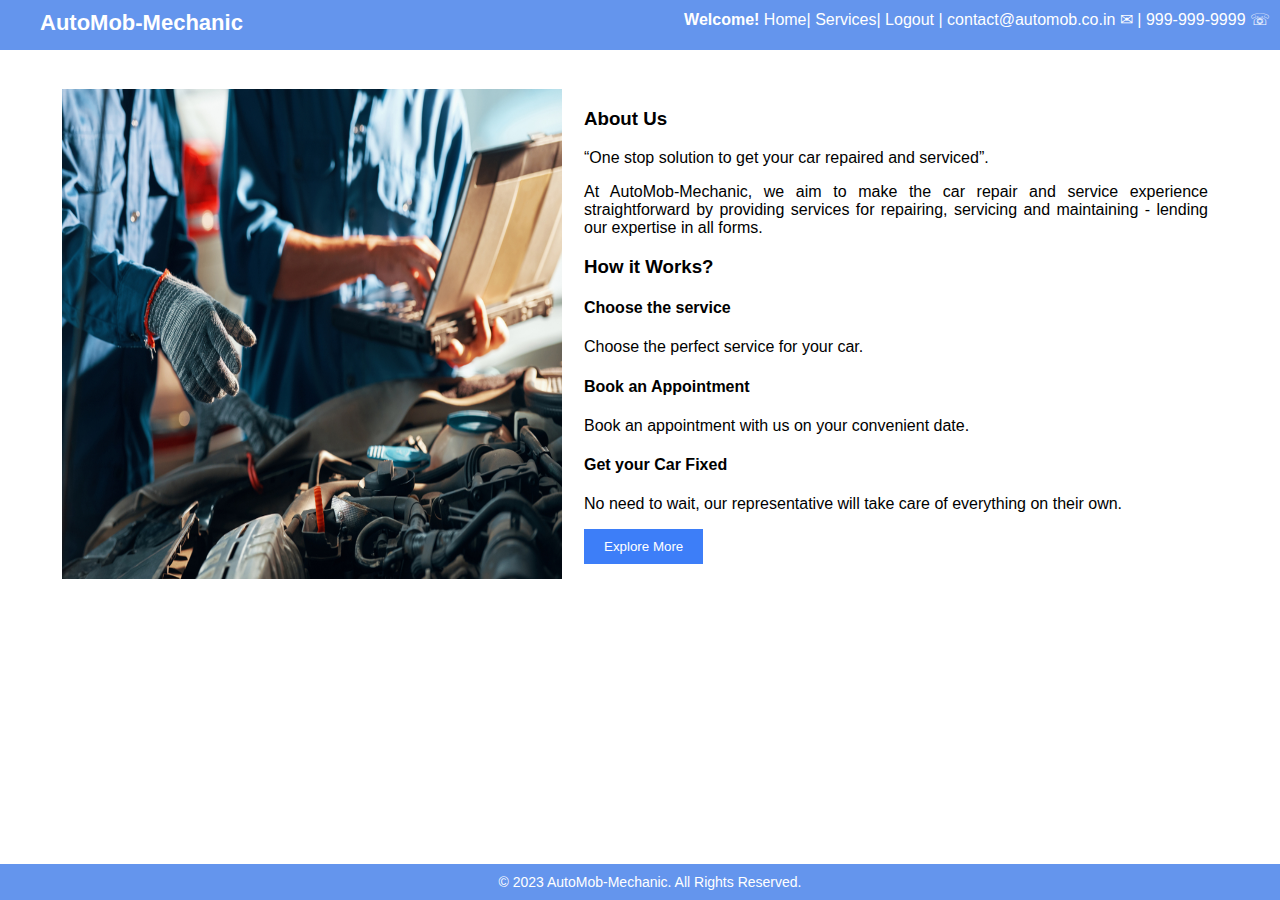
<file: Capstone/html/user.html>
<!DOCTYPE html>
<html lang="en">

<head>
    <meta charset="UTF-8">
    <meta name="viewport" content="width=device-width, initial-scale=1.0">
    <meta http-equiv="X-UA-Compatible" content="ie=edge" />
    <link rel="stylesheet" href="../css/main.css">
    <link rel="stylesheet" href="../css/home.css">
    <script src="../js/main.js"></script>
    <title>Home | AutoMob-Mechanic</title>
   
</head>

<body>
    <header>
        <b><a href="./home.html">AutoMob-Mechanic</a></b>
        
        <nav id="navbar">
            <span><strong>Welcome!</strong></span>
            <a href="./home.html">Home</a>|
            <a href="./services.html">Services</a>|
            <a href="./home.html" id="logout">Logout | </a>
            <a href="mailto:contact@automob.co.in">contact@automob.co.in &#9993; | </a>
            <a>999-999-9999 &#9743;</a>
            
        </nav>
    </header>
    <main>
        <section>
            <table>
                <tr>
                    <td>
                        <img src="../images/shutterstock_1162290817.jpg" width="500" height="490">
                    </td>
                    <td>
                        <section>
                            <h3>About Us</h3>
                            <q>One stop solution to get your car repaired and serviced</q>.
                            <p>
                                At AutoMob-Mechanic, we aim to make the car repair and service experience
                                straightforward by providing services for repairing, servicing and maintaining -
                                lending our expertise in all forms.
                            </p>
                        </section>
                        <section>
                            <h3>How it Works?</h3>
                            <h4>Choose the service</h4>
                            <p>
                                Choose the perfect service for your car.
                            </p>
                            <h4>Book an Appointment</h4>
                            <p>
                                Book an appointment with us on your convenient date.
                            </p>
                            <h4>Get your Car Fixed</h4>
                            <p>
                                No need to wait, our representative will take care of everything on their
                                own.
                            </p>
                            <button id="explor-btn" onclick="redirectToServicesPage()">Explore More</button>
                            <br><br>
                        </section>
                    </td>
                </tr>
            </table>
        </section>
    </main>
    <footer>
        <span>&copy; 2023 AutoMob-Mechanic. All Rights Reserved.</span>
    </footer>
      
</body>

</html>
</file>
<file: FlourishandBlotts/css/styles.css>
html, body{
    background-image: url("../images/background1.jpg");
    background-size:auto;
    color:white;
    background-repeat: no-repeat;
}
</file>
<file: javajam/style.css>
*{box-sizing: border-box;}
header, nav, main, footer { display: block; }

body {
	background-color: #FCEBB6;
	color: #221811;
	font-family: Verdana, Arial, sans-serif;
}
header {
	background-color: #D2B48C;
	height: 150px;
	background-image: url(logo.jpg);
	background-repeat: no-repeat;
 }
h1 {
	padding-top: 45px;
	padding-left: 220px;
	font-size: 3em; }
h4 {
	background-color: #D2B48C;
	font-size: 1.2em;
	padding-left: 10px;
	padding-bottom: 5px;
	text-transform: uppercase;
	border-bottom: 0;
	padding-bottom: 0;
	clear: left;
}																
nav {
	text-align: center;
	font-weight: bold;
	font-size: 1.5em;
	padding-top: 10px;
	float: left;
	width: 200px; }
nav a {
	text-decoration: none;
}
nav a:link {
	color: #FEF6C2;
}
nav a:visited {
	color: #D2B48C;
}
nav a:hover {
	color: #cc9933;
}
nav ul {
	list-style-type: none;
	padding-left: 0;
}
footer {
	background-color: #D2B48C;
	font-size: .60em;
	font-style: italic;
	text-align: center;
	padding-bottom: 10px;
	border-top: 2px #221811 solid; }
main {
	padding-left: 0;
	padding-right: 0;
	padding-bottom: 2em;
	padding-top: 0;
	display: block;
	margin-left: 200px;
	background-color: #FEF6C2;
}
main h2, main h3, main h4, main p, main div, main ul, main dl 
{
	padding-left: 3em;
	padding-right: 2em;
}
#wrapper {
	width: 80%;
	margin-right: auto;
	margin-left: auto;
	background-color: #231814;
	min-width: 900px;
	max-width: 1280px;
	box-shadow: 5px 5px 5px; }

.details {
	padding-left: 20%;
	padding-right: 20%;
	overflow: auto;
}
#heroroad {
	background-image: url(road.jpg);
	background-repeat: no-repeat;
	background-size: 100%;
	height: 250px;
	
}
#heromugs {
	background-image: url(cups.jpeg);
	background-size: 100%;
	background-repeat: no-repeat;
	height: 250px;
}
#heroguitar {
	background-image: url(music.jpeg);
	background-size: 100%;
	background-repeat: no-repeat;
	height: 250px;
}
.floaleft {
	float: left;
	padding-right: 20px;
	padding-bottom: 20px;
}
#mobile { display: none; }
#desktop { display: inline; }
@media only screen and (max-width: 1024px) 
{
body{
	margin: 0;
	background-image: none;
}
#wrapper{
	width: auto;
	min-width: 0;
	margin: 0;
	padding: 0;
	box-shadow: none;
}
header{
	border-bottom: 5px solid #FEF6C2;
}
h1{
	margin-top: 0;
	margin-bottom: 1em;
	padding-top: 1em;
	padding-bottom: 1em;
	font-size: 2.5em;
}
nav{
	float: none;
	width: auto;
	padding-top: 0;
	margin: 10px;
	font-size: 1.3em;

}
nav li{display: inline-block;}
nav a{
	padding: 1em;
	width: 8em;
	font-weight: bold;
	border-style: none;
}
nav ul{
	padding: 0;
	margin: 0;
}
#heroroad{
	padding: 0;
	margin: 0;
}
#herormugs{
	padding: 0;
	margin: 0;
}
#heroguitar{
	padding: 0;
	margin: 0;
}
main{
	margin: 0;
	font-size: 90%;
}
}
@media only screen and (max-width: 768px) 
{
	header{
		background-image: url(logo.jpg);
		height: 128px;
	}
	h1{
		font-size: 2em;
		text-align: center;
		padding-left: 0;
	}
	nav{
		margin: 0;
	}
	nav a{
		display: block;
		padding: 0.2em;
		width: auto;
		border-bottom: 1px solid #FEF6C2;
	}
	nav li{
		display: block;
	}
	main{
		padding-top: 1px;
	}
	h2{
		padding-top: 0.5em;
		padding-right: 0;
		padding-bottom: 0;
		padding-left: 0.5em;
		margin-left: 0.5em;
	}
	#details{
		padding-right: 0;
		padding-left: 0;
	}
	#heroroad{
		background-image: none;
		height: auto;
	}
	#heromugs{
		background-image: none;
		height: auto;
	}
	#heroguitar{
		background-image: none;
		height: auto;
	}
	#floatleft{
		padding-left: 0.5em;
		padding-right: 0.5em;
	}
	#mobile { 
		display: inline; }
    #desktop {
		 display: none; }
}
</file>
<file: Capstone/css/main.css>
a{
    text-decoration: none;
    color:white;
}

.active{
    border-bottom: 2px solid white;
}

b{
    margin-left:30px;
    font-size:22px;
}

body{
    margin:0;
    font-size: 16px;
    font-family: 'Gill Sans', 'Gill Sans MT', Calibri, 'Trebuchet MS', sans-serif;
}

button,input[type="button"]{
    padding:10px 20px 10px 20px;
    background-color: rgb(61, 126, 248);
    color:white;
    border:none;
}

footer{
    padding:10px;
    text-align: center; 
    background-color: cornflowerblue;
    color:white;
    position: fixed;
    left: 0;
    bottom: 0;
    width: 100%;
    font-size:14px;
}

header{
    background-color: cornflowerblue;
    color:white;
    height:30px;
    padding:10px;
}

nav{
    display: inline-block;
    float:right;
}
</file>
<file: Capstone/css/home.css>
main{
    margin-left: 50px;
    margin-right: 60px;
    margin-top: 27px;
}

td{
    text-align:justify;
    padding:10px;
}
</file>
<file: Capstone/css/service-detail.css>
main{
    margin-left: 100px;
    margin-top: 25px;
}
</file>
<file: Capstone/css/bookingsuccess.css>
main{
    text-align:center;
    margin-top: 100px;
}

td{
    padding:10px;
}
</file>
<file: Capstone/css/modal.css>
.modal {
    display: none;
    position: fixed;
    z-index: 1;
    left: 0;
    top: 0;
    width: 100%;
    height: 100%;
    overflow: auto;
    background-color: rgba(0,0,0,0.4);
  }
  
  .modal-content {
    background-color: #fefefe;
    margin: 15% auto;
    padding: 20px;
    border: 1px solid #888;
    width: 60%; /* changed from 80% */
  }
  
  
  .close {
    color: #aaaaaa;
    float: right;
    font-size: 28px;
    font-weight: bold;
  }
  
  .close:hover,
  .close:focus {
    color: #000;
    text-decoration: none;
    cursor: pointer;
  }
</file>
<file: Capstone/css/booking.css>
div{
    padding-bottom:10px;
}

#errorMsg{
    color:red;
}

input[type="text"],input[type="email"],input[type="password"],input[type="date"]{
    font-size: 14px;
    width: 40%;
    padding: 0.375rem 0.75rem;
    color: #495057;
    border-radius: 0.25rem;
    border:1px solid gray;
}

input[type="tel"]{
    font-size: 14px;
    width: 29.5%;
    padding: 0.375rem 0.75rem;
    color: #495057;
    border-radius: 0.25rem;
    border:1px solid gray;
}

label {
    display: block;
    margin-bottom: 0.5rem;
}

main{
    margin-left:500px;
}

select{
    font-size: 14px;
    width: 10%;
    padding: 0.375rem 0.75rem;
    color: #495057;
    border-radius: 0.25rem;
    padding: 0.375rem 0.75rem;
    
    border-radius: 0.25rem;
    border:1px solid gray;
}
</file>
<file: Capstone/css/service.css>
main{
    margin-left: 50px;
    margin-right: 60px;
    margin-top: 27px;
}

table{
    border-spacing: 18px;
}

td{
    width:400px;
    padding:10px 40px;
    text-align:center;
    border-radius:5px;
    border:1px solid lightgray;
}

div{
    color:red;
}
</file>
